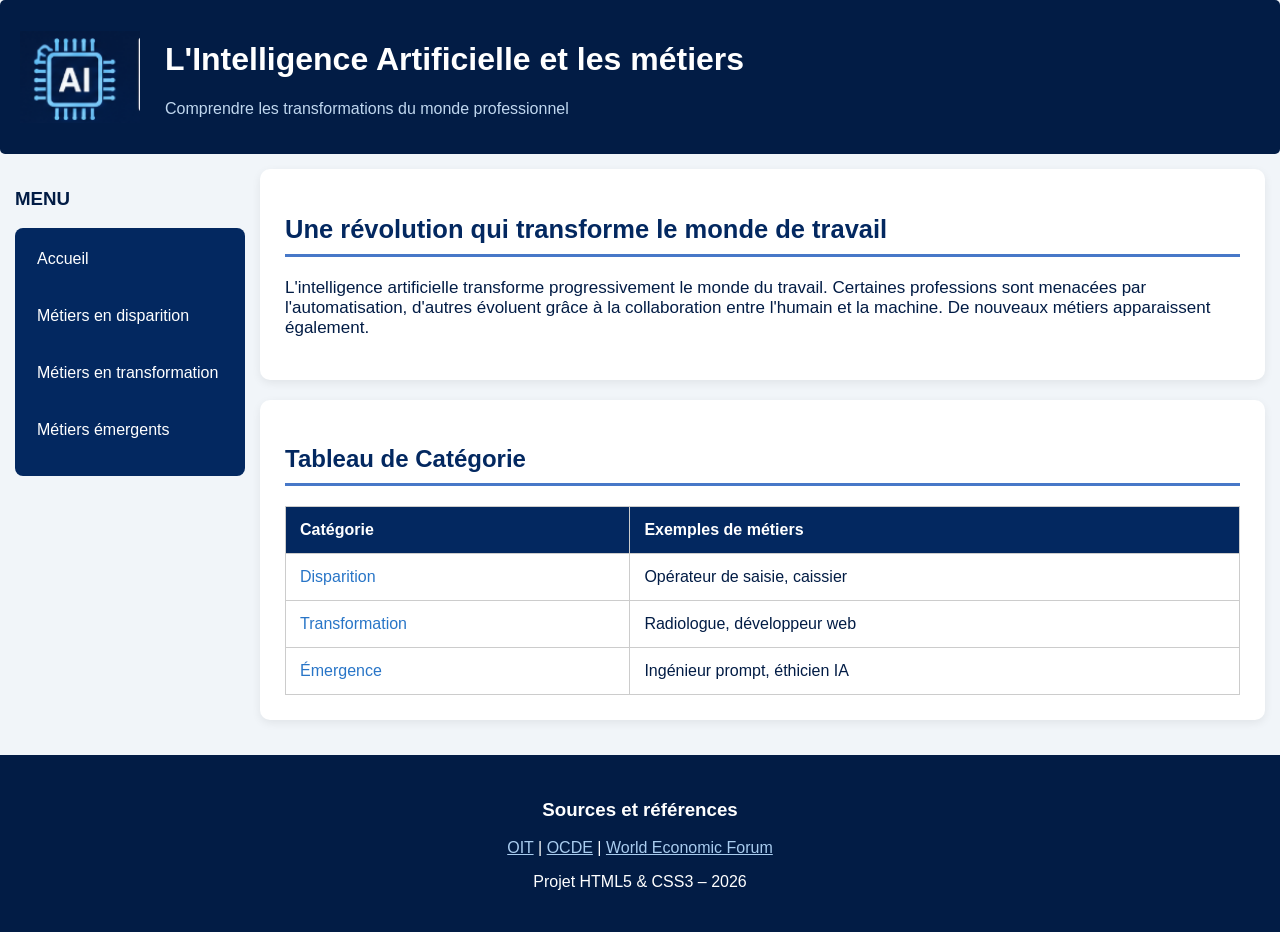
<file: index.html>
<!DOCTYPE html>
<html lang="fr">
<head>
    <meta charset="UTF-8">
    <meta name="viewport" content="width=device-width, initial-scale=1.0">
    <title>IA et métiers</title>
    <link rel="stylesheet" href="style1.css">
</head>

<body>

<header>
    <img src="im.png" alt="">
    <div>
        <h1>L'Intelligence Artificielle et les métiers</h1>
        <p>Comprendre les transformations du monde professionnel</p>
    </div>
</header>

<div class="main-container">

<nav>
    <h3>MENU</h3>
    <ul>
        <li><a href="index.html">Accueil</a></li>
        <li><a href="page1.html">Métiers en disparition</a></li>
        <li><a href="page2.html">Métiers en transformation</a></li>
        <li><a href="page3.html">Métiers émergents</a></li>
    </ul>
</nav>

<main>

<section class="pres">
    <h2>Une révolution qui transforme le monde de travail</h2>
    <p>
        L'intelligence artificielle transforme progressivement
        le monde du travail. Certaines professions sont menacées
        par l'automatisation, d'autres évoluent grâce à la
        collaboration entre l'humain et la machine. De nouveaux
        métiers apparaissent également.
    </p>
</section>

<section class="table-section">
    <h2>Tableau de Catégorie</h2>

    <table>
        <tr>
            <th>Catégorie</th>
            <th>Exemples de métiers</th>        </tr>

        <tr>
            <td><a href="page1.html">Disparition</a></td>
            <td>Opérateur de saisie, caissier</td>
          
        </tr>

        <tr>
            <td><a href="page2.html">Transformation</a></td>
            <td>Radiologue, développeur web</td>
          
        </tr>

        <tr>
            <td><a href="page3.html">Émergence</a></td>
            <td>Ingénieur prompt, éthicien IA</td>
         
        </tr>
    </table>
</section>

</main>
</div>

<footer>
    <h3>Sources et références</h3>
    <p>
        <a href="https://www.ilo.org/">OIT</a> |
        <a href="https://www.oecd.org/">OCDE</a> |
        <a href="https://www.weforum.org/">World Economic Forum</a>
    </p>
    <p>Projet HTML5 & CSS3 – 2026</p>
</footer>

</body>
</html>
</file>
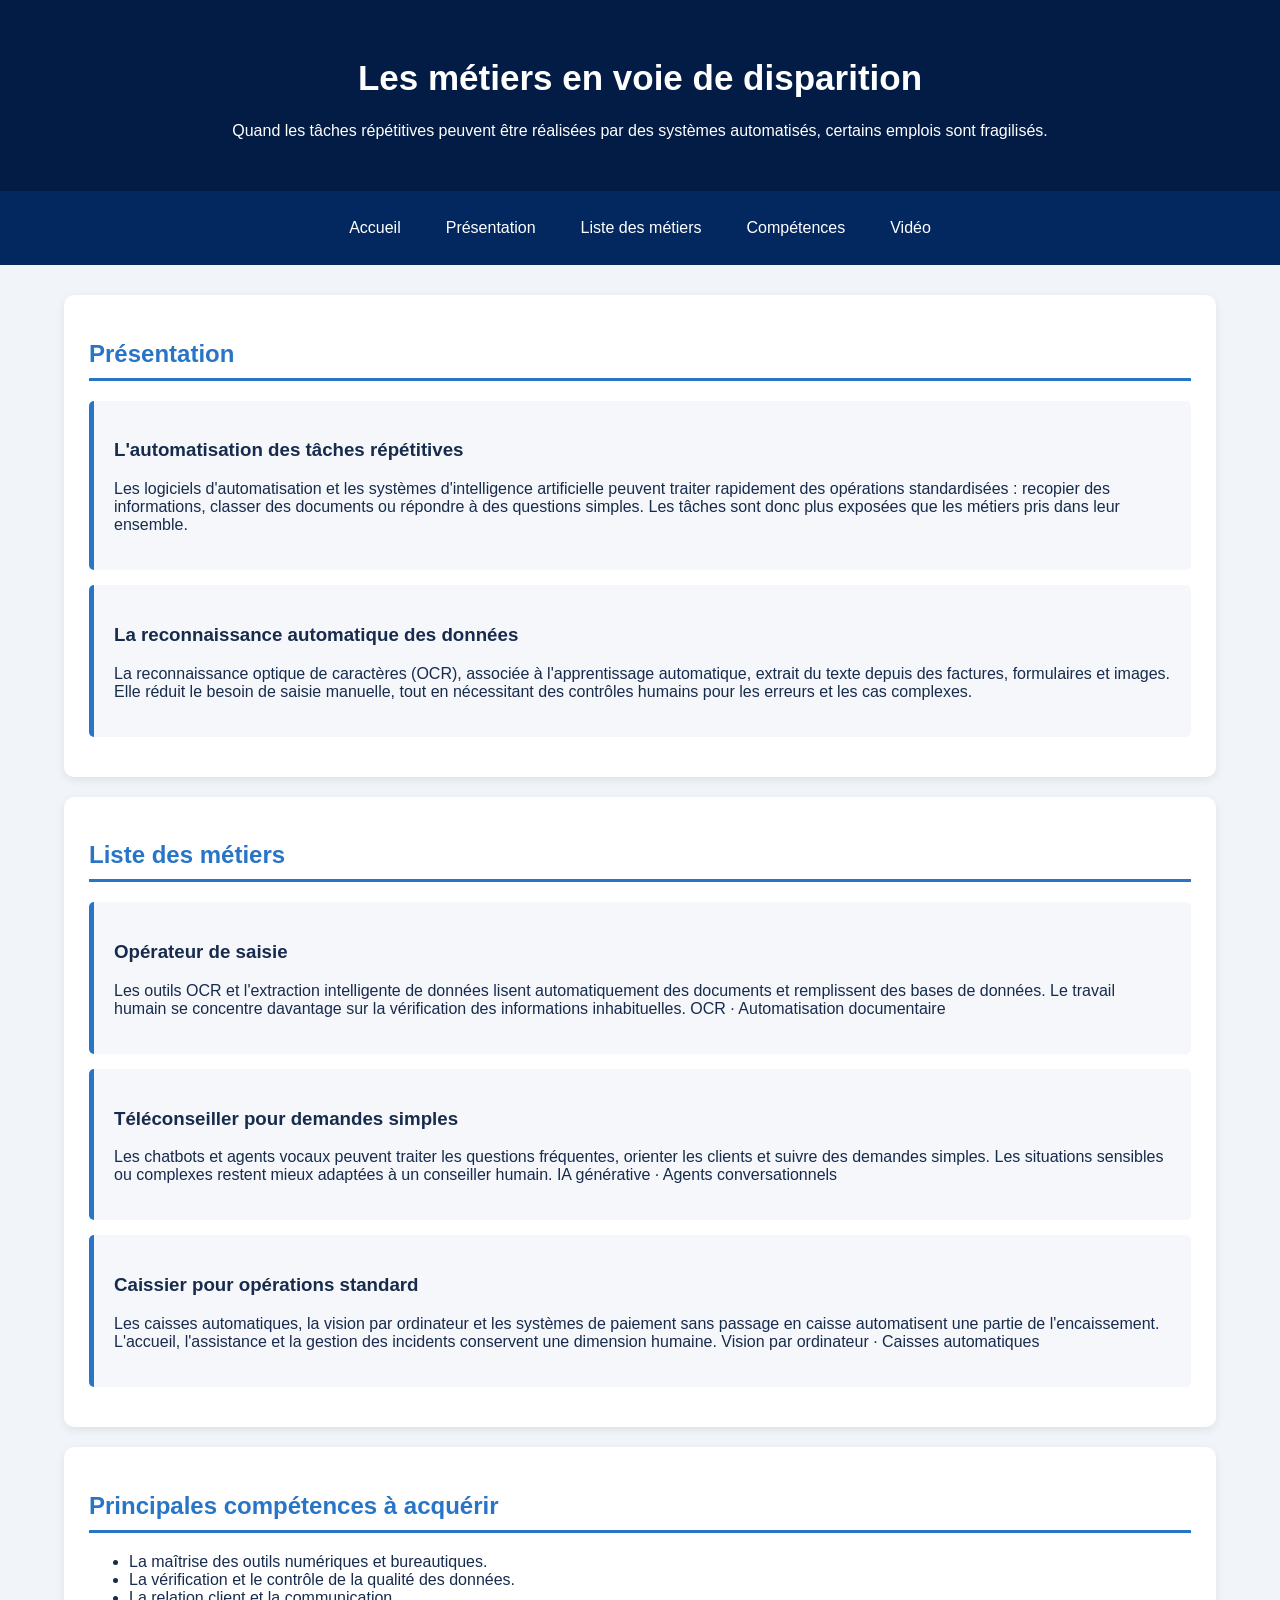
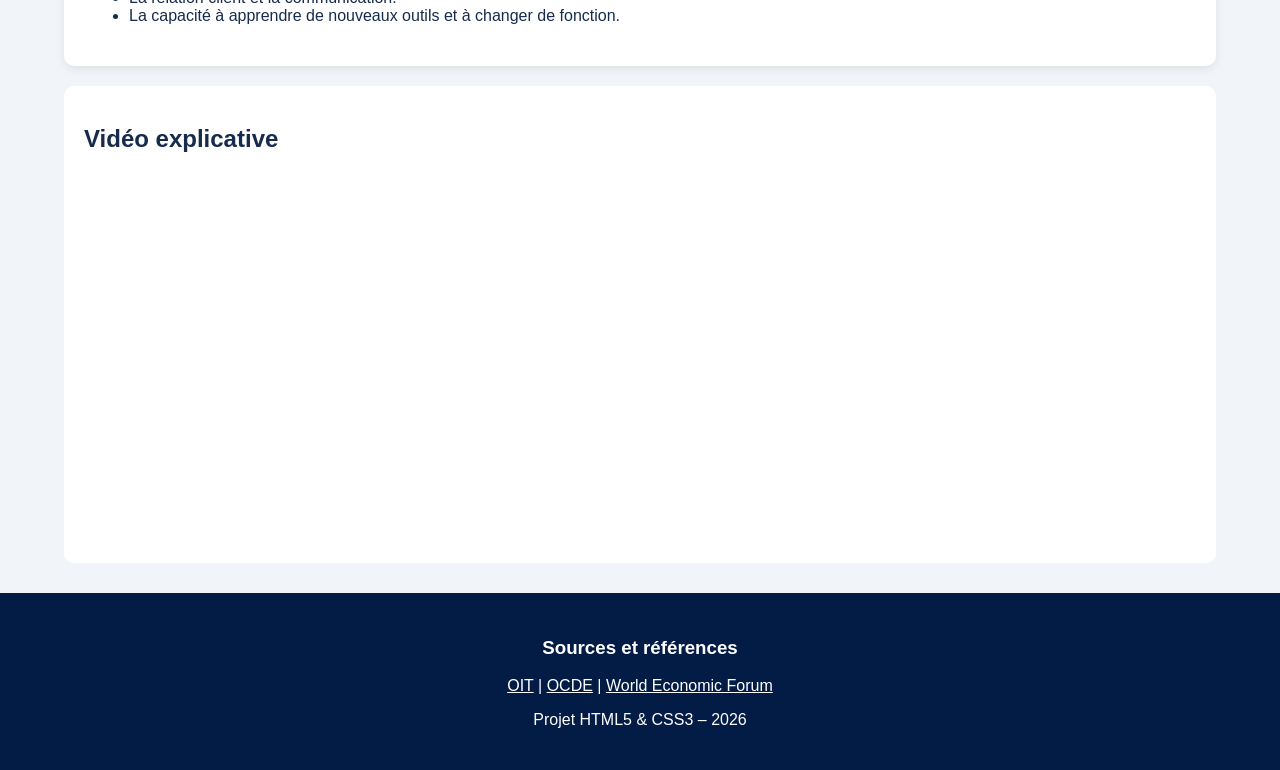
<file: page1.html>
<!DOCTYPE html>
<html lang="en">
<head>
    <meta charset="UTF-8">
    <meta name="viewport" content="width=device-width, initial-scale=1.0">
    <title>Document</title>
    <link rel="stylesheet" href="style.css">
</head>
<body>
    
<header>
    <h1>Les métiers en voie de disparition</h1>
    <p>Quand les tâches répétitives peuvent être réalisées par des systèmes automatisés, certains emplois sont fragilisés.</p>
</header>

<nav>
    <a href="index.html">Accueil</a>
    <a href="#pres">Présentation</a>
    <a href="#met">Liste des métiers</a>
    <a href="#comp">Compétences</a>
    <a href="#vid">Vidéo</a>
</nav>

<main>

    <section id="pres">
        <h2>Présentation</h2>

        <article>
            <h3>L'automatisation des tâches répétitives</h3>
            <p>Les logiciels d'automatisation et les systèmes d'intelligence artificielle peuvent traiter rapidement des opérations standardisées : recopier des informations, classer des documents ou répondre à des questions simples. Les tâches sont donc plus exposées que les métiers pris dans leur ensemble.</p>
        </article>

        <article>
            <h3>La reconnaissance automatique des données</h3>
            <p>La reconnaissance optique de caractères (OCR), associée à l'apprentissage automatique, extrait du texte depuis des factures, formulaires et images. Elle réduit le besoin de saisie manuelle, tout en nécessitant des contrôles humains pour les erreurs et les cas complexes.</p>
        </article>
    </section>

    <section id="met">
        <h2>Liste des métiers</h2>

        <article class="metier">
            <h3>Opérateur de saisie</h3>
            <p>Les outils OCR et l'extraction intelligente de données lisent automatiquement des documents et remplissent des bases de données. Le travail humain se concentre davantage sur la vérification des informations inhabituelles.
OCR · Automatisation documentaire</p>
        </article>

        <article class="metier">
            <h3>Téléconseiller pour demandes simples</h3>
            <p>Les chatbots et agents vocaux peuvent traiter les questions fréquentes, orienter les clients et suivre des demandes simples. Les situations sensibles ou complexes restent mieux adaptées à un conseiller humain.
IA générative · Agents conversationnels</p>
        </article>

        <article class="metier">
            <h3>Caissier pour opérations standard</h3>
            <p>Les caisses automatiques, la vision par ordinateur et les systèmes de paiement sans passage en caisse automatisent une partie de l'encaissement. L'accueil, l'assistance et la gestion des incidents conservent une dimension humaine.
Vision par ordinateur · Caisses automatiques</p>
        </article>
    </section>

    <section id="comp">
        <h2>Principales compétences à acquérir</h2>
        <ul>
            <li>La maîtrise des outils numériques et bureautiques.</li>
            <li>La vérification et le contrôle de la qualité des données.</li>
            <li>La relation client et la communication.</li>
            <li>La capacité à apprendre de nouveaux outils et à changer de fonction.</li>
        </ul>
    </section>

    <aside id="vid">
        <h2>Vidéo explicative</h2>
<iframe  src="https://www.youtube.com/embed/1CKP7Auo7g8?si=vWKo_rDMtM0ZEbey" title="YouTube video player" frameborder="0" allow="accelerometer; autoplay; clipboard-write; encrypted-media; gyroscope; picture-in-picture; web-share" referrerpolicy="strict-origin-when-cross-origin" allowfullscreen></iframe></main>

<footer>
    <h3>Sources et références</h3>
    <p>
        <a href="https://www.ilo.org/">OIT</a> |
        <a href="https://www.oecd.org/">OCDE</a> |
        <a href="https://www.weforum.org/">World Economic Forum</a>
    </p>
    <p>Projet HTML5 & CSS3 – 2026</p>
</footer>
</body>
</html>
</file>
<file: style1.css>
* {
    box-sizing: border-box;
    font-family: Arial, Helvetica, sans-serif;
}

body {
    margin: 0;
    background-color: #f1f5f9;
    color: #021c45;
}


header {
    display: flex;
    align-items: center;
    gap: 25px;
    padding: 20px;
    min-height: 150px;
    background-color: #021c45;
    color: white;
    border-radius: 5px;
}

header img {
    width: 120px;
    height: auto;
}

header h1 {
    font-size: 32px;
}

header p {
    color: #c0d7ef;
}


.main-container {
    display: flex;
    gap: 15px;
    padding: 15px;
}


nav {
    width: 230px;
}

nav ul {
    list-style: none;
    padding: 10px;
    background-color: #032860;
    border-radius: 8px;
}

nav li {
    margin-bottom: 15px;
    padding: 12px;
    border-radius: 5px;
    transition: 0.3s;
}

nav li:hover {
    background-color: #4778c8;
    transform: translateX(6px);

}

nav a {
    color: white;
    text-decoration: none;
}


main {
    flex: 1;
}


section {
    background-color: white;
    padding: 25px;
    margin-bottom: 20px;
    border-radius: 10px;
    box-shadow: 0 3px 10px #00000012;
}

section h2 {
    color: #032860;
    border-bottom: 3px solid #4778c8;
    padding-bottom: 10px;
}

.pres {
   
    font-size: 17px;
}

table {
    width: 100%;
    border-collapse: collapse;
}

th, td {
    border: 1px solid #ccc;
    padding: 14px;
    text-align: left;
}

th {
    background-color: #032860;
    color: white;
}

td a {
    color: #2875c7;
    text-decoration: none;
    
}
td a:hover{
    color:#032860;
}



footer {
    background-color: #021c45;
    color: white;
    text-align: center;
    padding: 25px;
}

footer a {
    color: #a9ccef;
}



@media screen and (max-width: 850px) {



    nav {
        width: 190px;
    }
}

@media screen and (max-width: 600px) {

    header {
        flex-direction: column;
        text-align: center;
    }

    header h1 {
        font-size: 24px;
    }

    .main-container {
        flex-direction: column;
    }

    nav {
        width: 100%;
    }

    nav ul {
        display: flex;
        flex-wrap: wrap;
        justify-content: center;
        gap: 5px;
    }

    nav li {
        margin: 0;
    }



    section {
        padding: 15px;
    }

    footer {
        font-size: 13px;
    }
}
</file>
<file: style.css>
* {
    box-sizing: border-box;
    font-family: Arial, Helvetica, sans-serif;
}

body {
    margin: 0;
    background-color: #f1f5f9;
    color: #172b4d;
}


header {
    background-color: #021c45;
    color: white;
    text-align: center;
    padding: 35px;
}

header h1 {
    font-size: 35px;
}


nav {
    display: flex;
    justify-content: center;
    flex-wrap: wrap;
    gap: 25px;
    background-color: #032860;
    padding: 18px;
}

nav a {
    color: white;
    text-decoration: none;
    padding: 10px;
    transition: 0.3s;
}

nav a:hover {
    background-color: #4778c8;
    border-radius: 5px;
}


main {
    display: flex;
    flex-wrap: wrap;
    gap: 20px;
    width: 90%;
    margin: 30px auto;
}

section {
    flex: 1 1 100%;
    background-color: white;
    padding: 25px;
    border-radius: 10px;
    box-shadow: 0 3px 10px #00000015;
}

section h2 {
    color: #2875c7;
    border-bottom: 3px solid #2875c7;
    padding-bottom: 10px;
}


article {
    background-color: #f5f7fa;
    padding: 20px;
    margin: 15px 0;
    border-left: 5px solid #2875c7;
    border-radius: 5px;
    transition: 0.3s;
}

article:hover {
    transform: translateY(-4px);
    box-shadow: 0 5px 12px #00000020;
}

aside {
    flex: 1 1 100%;
    background-color: white;
    padding: 20px;
    border-radius: 10px;
}

iframe {
    width: 100%;
    max-width: 650px;
    aspect-ratio: 16 / 9;
    border: none;
}


footer {
    background-color: #021c45;
    color: white;
    text-align: center;
    padding: 25px;
}

footer a {
    color: white;
}



@media screen and (max-width: 600px) {

    header h1 {
        font-size: 23px;
    }

    nav {
        flex-direction: column;
        align-items: center;
        gap: 5px;
    }

    main {
        width: 95%;
        flex-direction: column;
    }

    section, aside {
        width: 100%;
        padding: 15px;
    }

}
</file>
